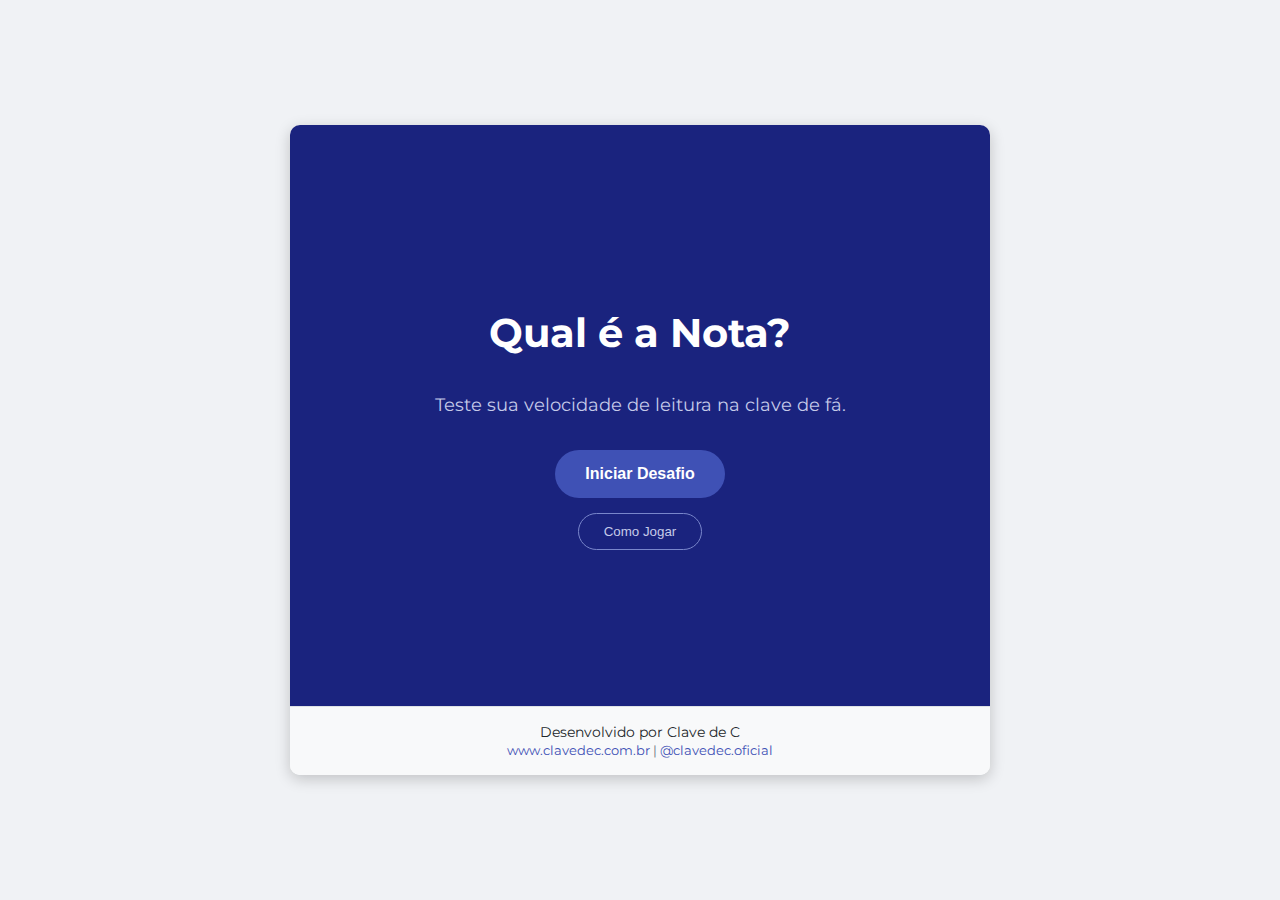
<file: index.html>
<!DOCTYPE html>
<html lang="pt-br">
<head>
    <meta charset="UTF-8">
    <meta name="viewport" content="width=device-width, initial-scale=1.0">
    <title>Qual é a Nota? - Clave de Fá</title>
    <link rel="stylesheet" href="style.css">
    <link rel="preconnect" href="https://fonts.googleapis.com">
    <link rel="preconnect" href="https://fonts.gstatic.com" crossorigin>
    <link href="https://fonts.googleapis.com/css2?family=Montserrat:wght@400;700&display=swap" rel="stylesheet">
</head>
<body>

    <div id="game-container">
        
        <div id="start-screen" class="screen">
            <h1>Qual é a Nota?</h1>
            <p>Teste sua velocidade de leitura na clave de fá.</p>
            <button id="start-button">Iniciar Desafio</button>
            <button id="instructions-button" class="btn-secondary">Como Jogar</button>
        </div>

        <div id="game-screen" class="screen hidden">
            <div id="level-up-banner" class="hidden"></div>
            <div class="game-header">
                <button id="menu-button">Menu</button>
                <div id="score">Pontuação: 0</div>
                <div id="level-display">Nível: 1</div>
            </div>
            <div id="timer-container"><div id="timer-bar"></div></div>
            <div id="staff-container">
                <svg id="staff-svg" width="100%" height="150" viewBox="0 0 400 150">
                    <text x="15" y="80" font-size="70" fill="black" font-family="Arial, sans-serif">&#x1D122;</text>
                    <line x1="80" y1="50" x2="380" y2="50" stroke="black" /><line x1="80" y1="65" x2="380" y2="65" stroke="black" /><line x1="80" y1="80" x2="380" y2="80" stroke="black" /><line x1="80" y1="95" x2="380" y2="95" stroke="black" /><line x1="80" y1="110" x2="380" y2="110" stroke="black" />
                    <g id="ledger-lines-container"></g>
                    <circle id="note-head" cx="230" cy="80" r="7" fill="black" class="hidden"/>
                </svg>
            </div>
            <div id="answer-buttons"></div>
        </div>

        <div id="instructions-screen" class="screen hidden">
            <h2>Como Jogar</h2>
            <div class="instructions-content">
                <h3>Objetivo</h3>
                <p>Identificar corretamente o nome da nota musical apresentada na pauta o mais rápido possível.</p>
                <h3>Como Jogar</h3>
                <p>Uma nota aparecerá na pauta. Clique no botão com o nome correspondente antes que o tempo acabe. A cada 10 acertos, você avança de nível e o tempo para responder diminui!</p>
                <h3>Objetivos Pedagógicos</h3>
                <p>Este jogo foi desenvolvido para fortalecer a habilidade de leitura à primeira vista (sight-reading), a agilidade de raciocínio musical e a memorização das posições das notas na clave de fá.</p>
            </div>
            <button id="back-to-menu-button">Voltar</button>
        </div>
        
        <div id="end-screen" class="screen hidden">
            <h2>Fim de Jogo!</h2>
            <p id="final-score"></p>
            <p id="feedback-message"></p>
            <button id="restart-button">Jogar Novamente</button>
        </div>
        
        <footer>
            <p class="footer-line1">Desenvolvido por Clave de C</p>
            <p class="footer-line2">
                <a href="https://clavedec.com.br/" target="_blank">www.clavedec.com.br</a> | 
                <a href="https://www.instagram.com/clavedec.oficial/" target="_blank">@clavedec.oficial</a>
            </p>
        </footer>
    </div>

    <script src="script.js"></script>
</body>
</html>
</file>
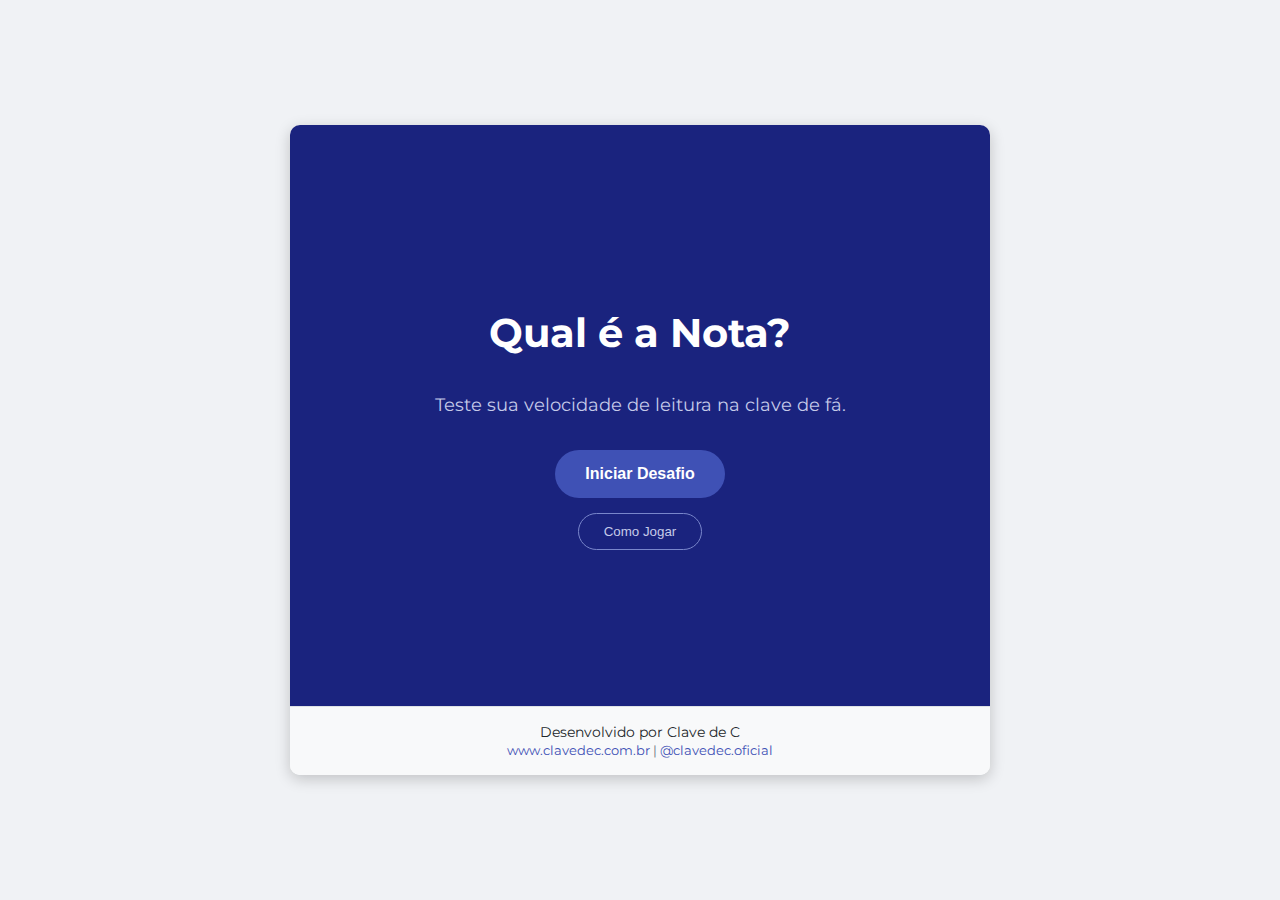
<file: index-fa.html>
<!DOCTYPE html>
<html lang="pt-br">
<head>
    <meta charset="UTF-8">
    <meta name="viewport" content="width=device-width, initial-scale=1.0">
    <title>Qual é a Nota? - Clave de Fá</title>
    <link rel="stylesheet" href="style-fa.css">
    <link rel="preconnect" href="https://fonts.googleapis.com">
    <link rel="preconnect" href="https://fonts.gstatic.com" crossorigin>
    <link href="https://fonts.googleapis.com/css2?family=Montserrat:wght@400;700&display=swap" rel="stylesheet">
</head>
<body>

    <div id="game-container">
        
        <div id="start-screen" class="screen">
            <h1>Qual é a Nota?</h1>
            <p>Teste sua velocidade de leitura na clave de fá.</p>
            <button id="start-button">Iniciar Desafio</button>
            <button id="instructions-button" class="btn-secondary">Como Jogar</button>
        </div>

        <div id="game-screen" class="screen hidden">
            <div id="level-up-banner" class="hidden"></div>
            <div class="game-header">
                <button id="menu-button">Menu</button>
                <div id="score">Pontuação: 0</div>
                <div id="level-display">Nível: 1</div>
            </div>
            <div id="timer-container"><div id="timer-bar"></div></div>
            <div id="staff-container">
                <svg id="staff-svg" width="100%" height="150" viewBox="0 0 400 150">
                    <text x="15" y="80" font-size="70" fill="black" font-family="Arial, sans-serif">&#x1D122;</text>
                    <line x1="80" y1="50" x2="380" y2="50" stroke="black" /><line x1="80" y1="65" x2="380" y2="65" stroke="black" /><line x1="80" y1="80" x2="380" y2="80" stroke="black" /><line x1="80" y1="95" x2="380" y2="95" stroke="black" /><line x1="80" y1="110" x2="380" y2="110" stroke="black" />
                    <g id="ledger-lines-container"></g>
                    <circle id="note-head" cx="230" cy="80" r="7" fill="black" class="hidden"/>
                </svg>
            </div>
            <div id="answer-buttons"></div>
        </div>

        <div id="instructions-screen" class="screen hidden">
            <h2>Como Jogar</h2>
            <div class="instructions-content">
                <h3>Objetivo</h3>
                <p>Identificar corretamente o nome da nota musical apresentada na pauta o mais rápido possível.</p>
                <h3>Como Jogar</h3>
                <p>Uma nota aparecerá na pauta. Clique no botão com o nome correspondente antes que o tempo acabe. A cada 10 acertos, você avança de nível e o tempo para responder diminui!</p>
                <h3>Objetivos Pedagógicos</h3>
                <p>Este jogo foi desenvolvido para fortalecer a habilidade de leitura à primeira vista (sight-reading), a agilidade de raciocínio musical e a memorização das posições das notas na clave de fá.</p>
            </div>
            <button id="back-to-menu-button">Voltar</button>
        </div>
        
        <div id="end-screen" class="screen hidden">
            <h2>Fim de Jogo!</h2>
            <p id="final-score"></p>
            <p id="feedback-message"></p>
            <button id="restart-button">Jogar Novamente</button>
        </div>
        
        <footer>
             <p class="footer-line1">Desenvolvido por Clave de C</p>
            <p class="footer-line2">
                <a href="https://clavedec.com.br/" target="_blank">www.clavedec.com.br</a> | 
                <a href="https://www.instagram.com/clavedec.oficial/" target="_blank">@clavedec.oficial</a>
            </p>
        </footer>
    </div>

    <script src="script-fa.js"></script>
</body>
</html>
</file>
<file: style.css>
/* Configurações Globais */
body {
    background-color: #f0f2f5; font-family: 'Montserrat', sans-serif;
    display: flex; justify-content: center; align-items: center;
    min-height: 100vh; margin: 0; padding: 20px; box-sizing: border-box;
}
#game-container {
    width: 100%; max-width: 420px; min-height: 650px;
    background-color: #ffffff; border-radius: 10px;
    box-shadow: 0 4px 15px rgba(0,0,0,0.2);
    overflow: hidden; display: flex; flex-direction: column;
    transition: max-width 0.4s ease-in-out; position: relative;
}
.hidden { display: none !important; }
.screen { display: flex; flex-direction: column; flex-grow: 1; }

/* --- TELAS DE MENU (TEMA AZUL MARINHO) --- */
#start-screen, #end-screen, #instructions-screen {
    justify-content: center; align-items: center; text-align: center;
    padding: 20px; 
    background-color: #1A237E; /* Fundo Azul Marinho Escuro */
    color: white;
}
h1, h2 { font-size: 2.5rem; margin-bottom: 20px; }
#start-screen p, #end-screen p { font-size: 1.1rem; color: #C5CAE9; margin-bottom: 5px; }
#feedback-message { color: #81C784; font-weight: bold; font-size: 1.2rem; min-height: 30px; }

#start-button, #restart-button, #back-to-menu-button {
    background-color: #3F51B5; border: none; color: white; padding: 15px 30px;
    font-size: 1rem; font-weight: bold; border-radius: 50px; cursor: pointer;
    transition: background-color 0.3s; margin-top: 30px;
}
#start-button:hover, #restart-button:hover, #back-to-menu-button:hover { background-color: #303F9F; }
.btn-secondary {
    background: transparent; border: 1px solid #7986CB; color: #C5CAE9;
    margin-top: 15px; padding: 10px 25px; border-radius: 50px;
}
.btn-secondary:hover { background: #3F51B5; color: white; }

#instructions-content { text-align: left; max-width: 90%; }
#instructions-content h3 { color: #5C6BC0; margin-top: 20px; }
#instructions-content p { font-size: 1rem; color: #E8EAF6; line-height: 1.6; }

/* --- TELA DE JOGO --- */
#game-screen { padding: 20px; background-color: #ffffff; position: relative; overflow: hidden; }
.game-header {
    display: flex; justify-content: space-between; align-items: center;
    font-size: 1.2rem; font-weight: bold; color: #333; padding: 0 5px;
}
#menu-button {
    background: #eee; border: 1px solid #ddd; color: #555;
    padding: 5px 15px; border-radius: 20px; cursor: pointer; font-size: 0.9rem;
}
#timer-container { width: 100%; height: 10px; background-color: #e9ecef; border-radius: 5px; margin: 15px 0; }
#timer-bar { height: 100%; width: 100%; background-color: #28a745; border-radius: 5px; transition: width 0.1s linear; }
#staff-container { width: 100%; margin: auto 0; }
#answer-buttons { display: grid; grid-template-columns: repeat(2, 1fr); gap: 10px; }

.btn {
    padding: 15px; font-size: 1.2rem; cursor: pointer; border: 1px solid #ddd;
    background-color: #f8f9fa; color: #333; border-radius: 5px; transition: all 0.2s;
}
.btn.correct { background-color: #28a745; color: white; border-color: #28a745; }
.btn.incorrect { background-color: #dc3545; color: white; border-color: #dc3545; }

/* --- BANNER DE LEVEL UP --- */
@keyframes slideDown { from { top: -100px; } to { top: 20px; } }
@keyframes slideUp { from { top: 20px; } to { top: -100px; } }
#level-up-banner {
    position: absolute; left: 50%; transform: translateX(-50%);
    background-color: #3F51B5; color: white; padding: 15px 25px;
    border-radius: 50px; font-size: 1.2rem; font-weight: bold;
    box-shadow: 0 4px 10px rgba(0,0,0,0.2); z-index: 20;
    animation-duration: 0.5s; animation-timing-function: ease-out; animation-fill-mode: forwards;
}
#level-up-banner.show { animation-name: slideDown; }
#level-up-banner.hide { animation-name: slideUp; }

/* --- RODAPÉ --- */
footer {
    background-color: #f8f9fa; text-align: center;
    padding: 15px; border-top: 1px solid #dee2e6;
    color: #6c757d; line-height: 1.4;
}
.footer-line1 { margin: 0; font-size: 0.9rem; color: #212529; }
.footer-line2 { margin: 0; font-size: 0.8rem; }
footer a { color: #3F51B5; text-decoration: none; font-weight: normal; }
footer a:hover { text-decoration: underline; }

/* --- RESPONSIVO PARA PC --- */
@media (min-width: 768px) {
    #game-container { max-width: 700px; }
    #answer-buttons { grid-template-columns: repeat(4, 1fr); }
}
</file>
<file: style-fa.css>
/* Configurações Globais */
body {
    background-color: #f0f2f5; font-family: 'Montserrat', sans-serif;
    display: flex; justify-content: center; align-items: center;
    min-height: 100vh; margin: 0; padding: 20px; box-sizing: border-box;
}
#game-container {
    width: 100%; max-width: 420px; min-height: 650px;
    background-color: #ffffff; border-radius: 10px;
    box-shadow: 0 4px 15px rgba(0,0,0,0.2);
    overflow: hidden; display: flex; flex-direction: column;
    transition: max-width 0.4s ease-in-out; position: relative;
}
.hidden { display: none !important; }
.screen { display: flex; flex-direction: column; flex-grow: 1; }

/* --- TELAS DE MENU (NOVO ESQUEMA DE CORES) --- */
#start-screen, #end-screen, #instructions-screen {
    justify-content: center; align-items: center; text-align: center;
    padding: 20px; 
    background-color: #1A237E; /* NOVO FUNDO: Azul Marinho Escuro */
    color: white;
}
h1, h2 { font-size: 2.5rem; margin-bottom: 20px; }
#start-screen p, #end-screen p { font-size: 1.1rem; color: #C5CAE9; margin-bottom: 5px; } /* Tom de azul claro para texto */
#feedback-message { color: #81C784; font-weight: bold; font-size: 1.2rem; min-height: 30px; } /* Verde claro para feedback */

#start-button, #restart-button, #back-to-menu-button {
    background-color: #3F51B5; /* NOVO BOTÃO: Azul Índigo */
    border: none; color: white; padding: 15px 30px;
    font-size: 1rem; font-weight: bold; border-radius: 50px; cursor: pointer;
    transition: background-color 0.3s; margin-top: 30px;
}
#start-button:hover, #restart-button:hover, #back-to-menu-button:hover { background-color: #303F9F; } /* Azul mais escuro */
.btn-secondary {
    background: transparent; border: 1px solid #7986CB; color: #C5CAE9;
    margin-top: 15px; padding: 10px 25px; border-radius: 50px;
}
.btn-secondary:hover { background: #3F51B5; color: white; }

#instructions-content { text-align: left; max-width: 90%; }
#instructions-content h3 { color: #5C6BC0; margin-top: 20px; } /* Tom de azul para subtítulos */
#instructions-content p { font-size: 1rem; color: #E8EAF6; line-height: 1.6; }

/* --- TELA DE JOGO (sem alterações) --- */
#game-screen {
    padding: 20px; background-color: #ffffff; position: relative; overflow: hidden;
}
/* ... (o resto do CSS continua exatamente igual) ... */
.game-header {
    display: flex; justify-content: space-between; align-items: center;
    font-size: 1.2rem; font-weight: bold; color: #333; padding: 0 5px;
}
#menu-button {
    background: #eee; border: 1px solid #ddd; color: #555;
    padding: 5px 15px; border-radius: 20px; cursor: pointer; font-size: 0.9rem;
}
#timer-container { width: 100%; height: 10px; background-color: #e9ecef; border-radius: 5px; margin: 15px 0; }
#timer-bar { height: 100%; width: 100%; background-color: #28a745; border-radius: 5px; transition: width 0.1s linear; }
#staff-container { width: 100%; margin: auto 0; }
#answer-buttons { display: grid; grid-template-columns: repeat(2, 1fr); gap: 10px; }

.btn {
    padding: 15px; font-size: 1.2rem; cursor: pointer; border: 1px solid #ddd;
    background-color: #f8f9fa; color: #333; border-radius: 5px; transition: all 0.2s;
}
.btn.correct { background-color: #28a745; color: white; border-color: #28a745; }
.btn.incorrect { background-color: #dc3545; color: white; border-color: #dc3545; }

/* --- BANNER DE LEVEL UP --- */
@keyframes slideDown { from { top: -100px; } to { top: 20px; } }
@keyframes slideUp { from { top: 20px; } to { top: -100px; } }

#level-up-banner {
    position: absolute; left: 50%; transform: translateX(-50%);
    background-color: #3F51B5; color: white; padding: 15px 25px;
    border-radius: 50px; font-size: 1.2rem; font-weight: bold;
    box-shadow: 0 4px 10px rgba(0,0,0,0.2); z-index: 20;
    animation-duration: 0.5s; animation-timing-function: ease-out; animation-fill-mode: forwards;
}
#level-up-banner.show { animation-name: slideDown; }
#level-up-banner.hide { animation-name: slideUp; }

/* --- RODAPÉ --- */
footer {
    background-color: #f8f9fa; text-align: center;
    padding: 15px; border-top: 1px solid #dee2e6;
    color: #6c757d; line-height: 1.4;
}
.footer-line1 { margin: 0; font-size: 0.9rem; color: #212529; }
.footer-line2 { margin: 0; font-size: 0.8rem; }
footer a { color: #3F51B5; text-decoration: none; font-weight: normal; }
footer a:hover { text-decoration: underline; }

/* --- RESPONSIVO PARA PC --- */
@media (min-width: 768px) {
    #game-container { max-width: 700px; }
    #answer-buttons { grid-template-columns: repeat(4, 1fr); }
}
</file>
